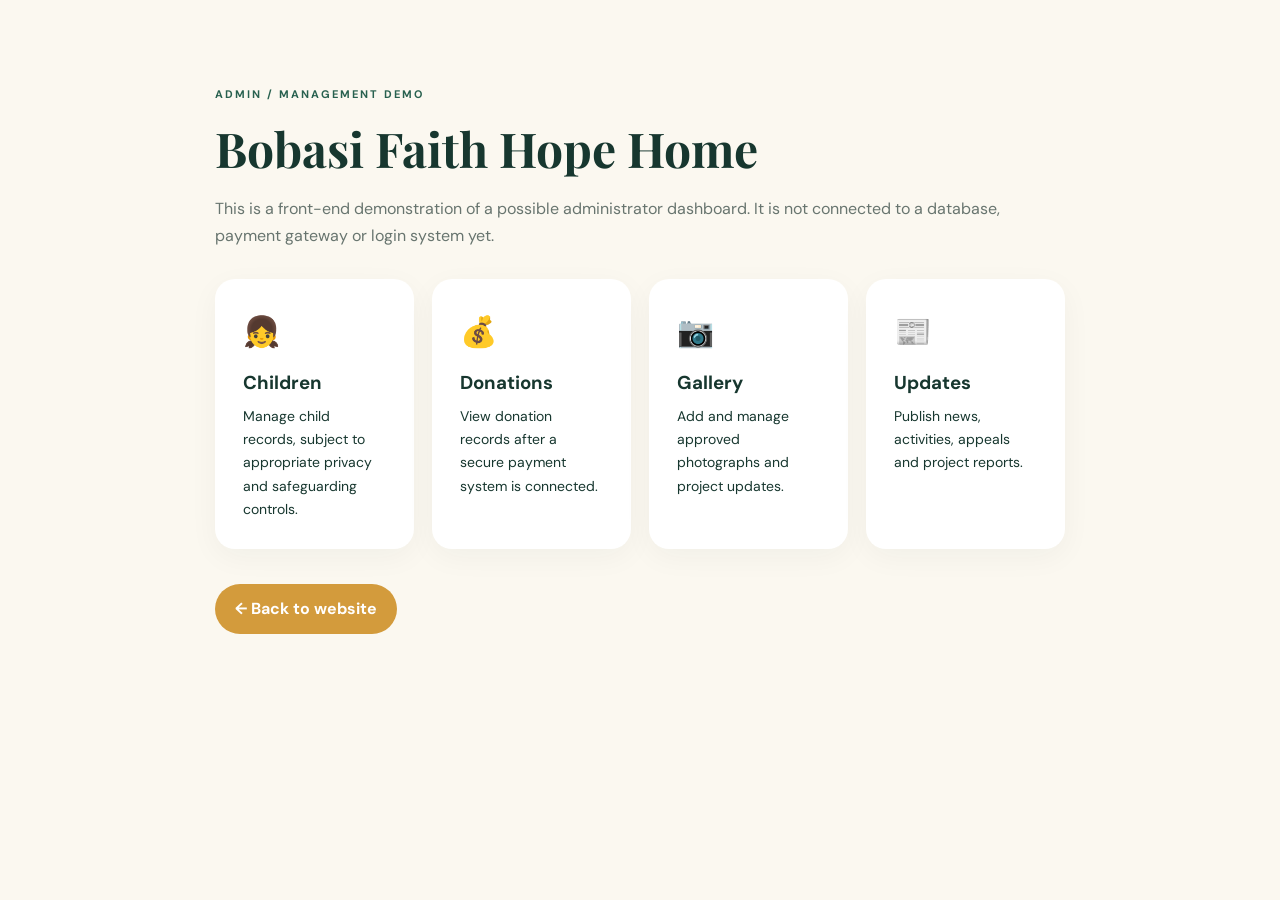
<file: admin.html>
<!doctype html><html lang="en"><head><meta charset="utf-8"><meta name="viewport" content="width=device-width,initial-scale=1"><title>Bobasi Faith Hope Home — Admin Demo</title><link rel="stylesheet" href="style.css"></head><body>
<div style="max-width:900px;margin:60px auto;padding:25px"><div class="tag dark">ADMIN / MANAGEMENT DEMO</div><h1 style="font:700 48px 'Playfair Display',serif">Bobasi Faith Hope Home</h1><p style="color:#68756f">This is a front-end demonstration of a possible administrator dashboard. It is not connected to a database, payment gateway or login system yet.</p>
<div class="cards" style="margin-top:30px"><article><i>👧</i><h3>Children</h3><p>Manage child records, subject to appropriate privacy and safeguarding controls.</p></article><article><i>💰</i><h3>Donations</h3><p>View donation records after a secure payment system is connected.</p></article><article><i>📷</i><h3>Gallery</h3><p>Add and manage approved photographs and project updates.</p></article><article><i>📰</i><h3>Updates</h3><p>Publish news, activities, appeals and project reports.</p></article></div>
<p style="margin-top:35px"><a class="btn" href="index.html">← Back to website</a></p></div></body></html>
</file>
<file: style.css>
@import url('https://fonts.googleapis.com/css2?family=DM+Sans:wght@400;500;600;700&family=Playfair+Display:wght@600;700&display=swap');
:root{--ink:#17372f;--green:#28614f;--gold:#d39b3c;--cream:#fbf8f0;--pale:#eaf2ec;--muted:#68756f}
*{box-sizing:border-box}html{scroll-behavior:smooth}body{margin:0;font-family:"DM Sans",Arial,sans-serif;color:var(--ink);background:var(--cream);line-height:1.65}.top{position:sticky;top:0;z-index:50;background:#fffffff2;backdrop-filter:blur(10px);border-bottom:1px solid #e7e3d9}.nav{max-width:1180px;margin:auto;padding:13px 22px;display:flex;align-items:center;gap:28px}.logo{display:flex;align-items:center;gap:10px;text-decoration:none;color:var(--ink);font-weight:700;line-height:1.1}.logo b{display:grid;place-items:center;width:40px;height:40px;border-radius:50%;background:var(--gold);color:white}.logo small{display:block;color:var(--muted);font-size:10px;margin-top:4px;font-weight:500}.nav nav{margin-left:auto;display:flex;gap:20px}.nav nav a{color:var(--ink);text-decoration:none;font-size:13px;font-weight:700}.btn{display:inline-flex;align-items:center;justify-content:center;background:var(--gold);color:#fff;text-decoration:none;border-radius:999px;padding:12px 20px;font-weight:700;border:0}.btn.small{padding:9px 15px;font-size:13px;background:var(--green)}.btn.ghost{background:#fff;color:var(--ink)}.hero{height:min(720px,78vh);min-height:570px;position:relative;overflow:hidden}.heroVisual{width:100%;height:100%;background:linear-gradient(135deg,#244f43 0%,#6e8b73 48%,#d5a044 100%)}.shade{position:absolute;inset:0;background:linear-gradient(90deg,#09271fdc 0%,#09271f91 43%,#09271f10 80%)}.heroText{position:absolute;z-index:2;top:50%;transform:translateY(-50%);left:max(22px,calc((100% - 1180px)/2));max-width:680px;color:#fff}.tag{letter-spacing:2px;font-size:11px;font-weight:700;color:#e7c171;margin-bottom:13px}.tag.dark{color:var(--green)}h1,h2{font-family:"Playfair Display",serif;line-height:1.08;margin:0}h1{font-size:clamp(44px,6vw,76px)}h1 em,h2 em{font-style:normal;color:#e7c171}.heroText p{font-size:18px;max-width:620px}.actions{display:flex;gap:12px;margin-top:26px}.trust{max-width:1180px;margin:-38px auto 0;position:relative;z-index:5;background:white;border-radius:20px;box-shadow:0 15px 45px #17372f17;display:grid;grid-template-columns:repeat(3,1fr);overflow:hidden}.trust div{padding:25px 30px;border-right:1px solid #eee}.trust div:last-child{border:0}.trust strong,.trust span{display:block}.trust strong{font-size:18px}.trust span{font-size:13px;color:var(--muted)}.section{max-width:1180px;margin:auto;padding:95px 22px}.split{display:grid;grid-template-columns:1fr 1fr;gap:75px;align-items:center}.photo{overflow:hidden;border-radius:25px;box-shadow:0 15px 45px #17372f18}.photo img{width:100%;display:block;aspect-ratio:4/3;object-fit:cover}.photoVisual{aspect-ratio:4/3;background:linear-gradient(145deg,#2b6250,#9a8a5a)}.section h2,.center h2{font-size:clamp(35px,4vw,50px)}.section p{color:var(--muted)}.link{color:var(--green);font-weight:700;text-decoration:none}.pale{max-width:none;background:var(--pale);padding-left:max(22px,calc((100% - 1136px)/2));padding-right:max(22px,calc((100% - 1136px)/2))}.center{text-align:center;max-width:700px;margin:0 auto 42px}.center p{margin-bottom:0}.cards{display:grid;grid-template-columns:repeat(4,1fr);gap:18px}.cards article{background:white;border-radius:20px;padding:28px;box-shadow:0 8px 30px #17372f0b}.cards i{font-style:normal;font-size:30px}.cards h3{margin:12px 0 6px}.cards p{font-size:14px;margin:0}.gallery{display:grid;grid-template-columns:1.5fr 1fr;gap:20px}.galleryVisual{width:100%;height:100%;min-height:430px;border-radius:24px;background:linear-gradient(145deg,#315f50,#b18a4a)}.galleryCard{background:#fff;border-radius:24px;padding:45px;display:flex;flex-direction:column;justify-content:center}.galleryCard span{font-size:35px;color:var(--gold)}.galleryCard h3{font:700 34px/1.2 "Playfair Display",serif;margin:12px 0}.galleryCard p{margin-bottom:22px}.galleryCard .btn{align-self:flex-start}.donate{background:var(--green);color:white}.donateInner{max-width:1180px;margin:auto;padding:90px 22px;display:grid;grid-template-columns:1.1fr .9fr;gap:65px;align-items:center}.donate h2{font-size:clamp(36px,4vw,54px)}.donate p{color:#d6e0db}.donateBox{background:white;color:var(--ink);padding:35px;border-radius:25px}.donateBox h3{font:700 28px "Playfair Display",serif;margin:0}.donateBox .note{font-size:12px;color:#8a5b25;background:#fff4dc;padding:10px;border-radius:10px}.mpesa{border:2px dashed #d7ddd8;border-radius:15px;padding:18px;text-align:center;margin:18px 0}.mpesa b{display:block;font-size:11px;letter-spacing:2px;color:var(--muted)}.mpesa strong{font-size:25px;color:var(--green)}.donateBox .btn{width:100%}.help{display:grid;grid-template-columns:repeat(3,1fr);gap:18px}.help>div{background:white;border-radius:20px;padding:28px}.help b{font-size:18px}.help p{font-size:14px;margin-bottom:0}.contact{background:#18372f;color:white}.contact .section{padding-bottom:75px}.contact h2{color:white}.contactGrid{display:grid;grid-template-columns:repeat(3,1fr);gap:18px}.contactGrid>div{background:#244b40;padding:25px;border-radius:18px}.contactGrid b,.contactGrid span,.contactGrid a{display:block}.contactGrid span,.contactGrid a{color:#cad8d2;text-decoration:none;margin-top:4px}.cta{text-align:center;padding:70px 22px;background:#f0e7d5}.cta h2{font-size:40px}.cta p{color:var(--muted)}footer{background:#0e2922;color:white;padding:35px 22px;display:flex;align-items:center;gap:30px;flex-wrap:wrap}footer div:first-child{margin-right:auto}footer span{display:block;color:#aebcb6;font-size:12px}footer small{width:100%;border-top:1px solid #ffffff18;padding-top:18px;color:#93a39d}
@media(max-width:900px){.nav nav{display:none}.nav .btn{margin-left:auto}.trust{margin:0 18px;grid-template-columns:1fr}.trust div{border-right:0;border-bottom:1px solid #eee}.split,.donateInner{grid-template-columns:1fr;gap:35px}.cards{grid-template-columns:repeat(2,1fr)}.gallery{grid-template-columns:1fr}.help,.contactGrid{grid-template-columns:1fr}.gallery>img{min-height:320px}.donateInner{padding-top:70px;padding-bottom:70px}}
@media(max-width:560px){.nav{padding:10px 15px}.logo{font-size:13px}.hero{min-height:620px}.shade{background:linear-gradient(90deg,#09271fe8,#09271f35)}.heroText{left:20px;right:20px}.heroText p{font-size:16px}.actions{flex-direction:column;align-items:flex-start}.section{padding:65px 18px}.cards{grid-template-columns:1fr}.donateInner{padding-left:18px;padding-right:18px}.galleryCard,.donateBox{padding:28px}footer{flex-direction:column;align-items:flex-start}footer div:first-child{margin-right:0}}
/* Enhanced sections */
.values{background:#fff}
.valueGrid{display:grid;grid-template-columns:repeat(3,1fr);gap:20px}
.valueGrid>div{padding:30px;border:1px solid #e4e8e3;border-radius:20px;background:#fbfaf5}
.valueGrid span{font-size:12px;font-weight:800;letter-spacing:2px;color:var(--gold)}
.valueGrid h3{font:700 27px "Playfair Display",serif;margin:10px 0 5px}
.valueGrid p{font-size:14px;margin:0}
.help a{display:inline-block;margin-top:12px;font-size:13px}
.cards article:nth-child(n+5){background:#f8fbf7}
.contactGrid a{color:#e7c171!important}
@media(max-width:900px){.valueGrid{grid-template-columns:1fr}.cards{grid-template-columns:repeat(2,1fr)}}
@media(max-width:560px){.cards{grid-template-columns:1fr}.valueGrid>div{padding:24px}}

.heroVisual img,.photoVisual img{width:100%;height:100%;object-fit:cover;display:block}
.photoGrid{display:grid;grid-template-columns:repeat(2,1fr);gap:12px;flex:1}
.photoGrid img{width:100%;height:210px;object-fit:cover;border-radius:16px;display:block}
.gallery{display:flex;gap:28px;align-items:stretch}
.galleryCard{flex:0 0 32%}
@media(max-width:800px){.gallery{display:block}.photoGrid{margin-bottom:20px}.galleryCard{width:100%}}
</file>
